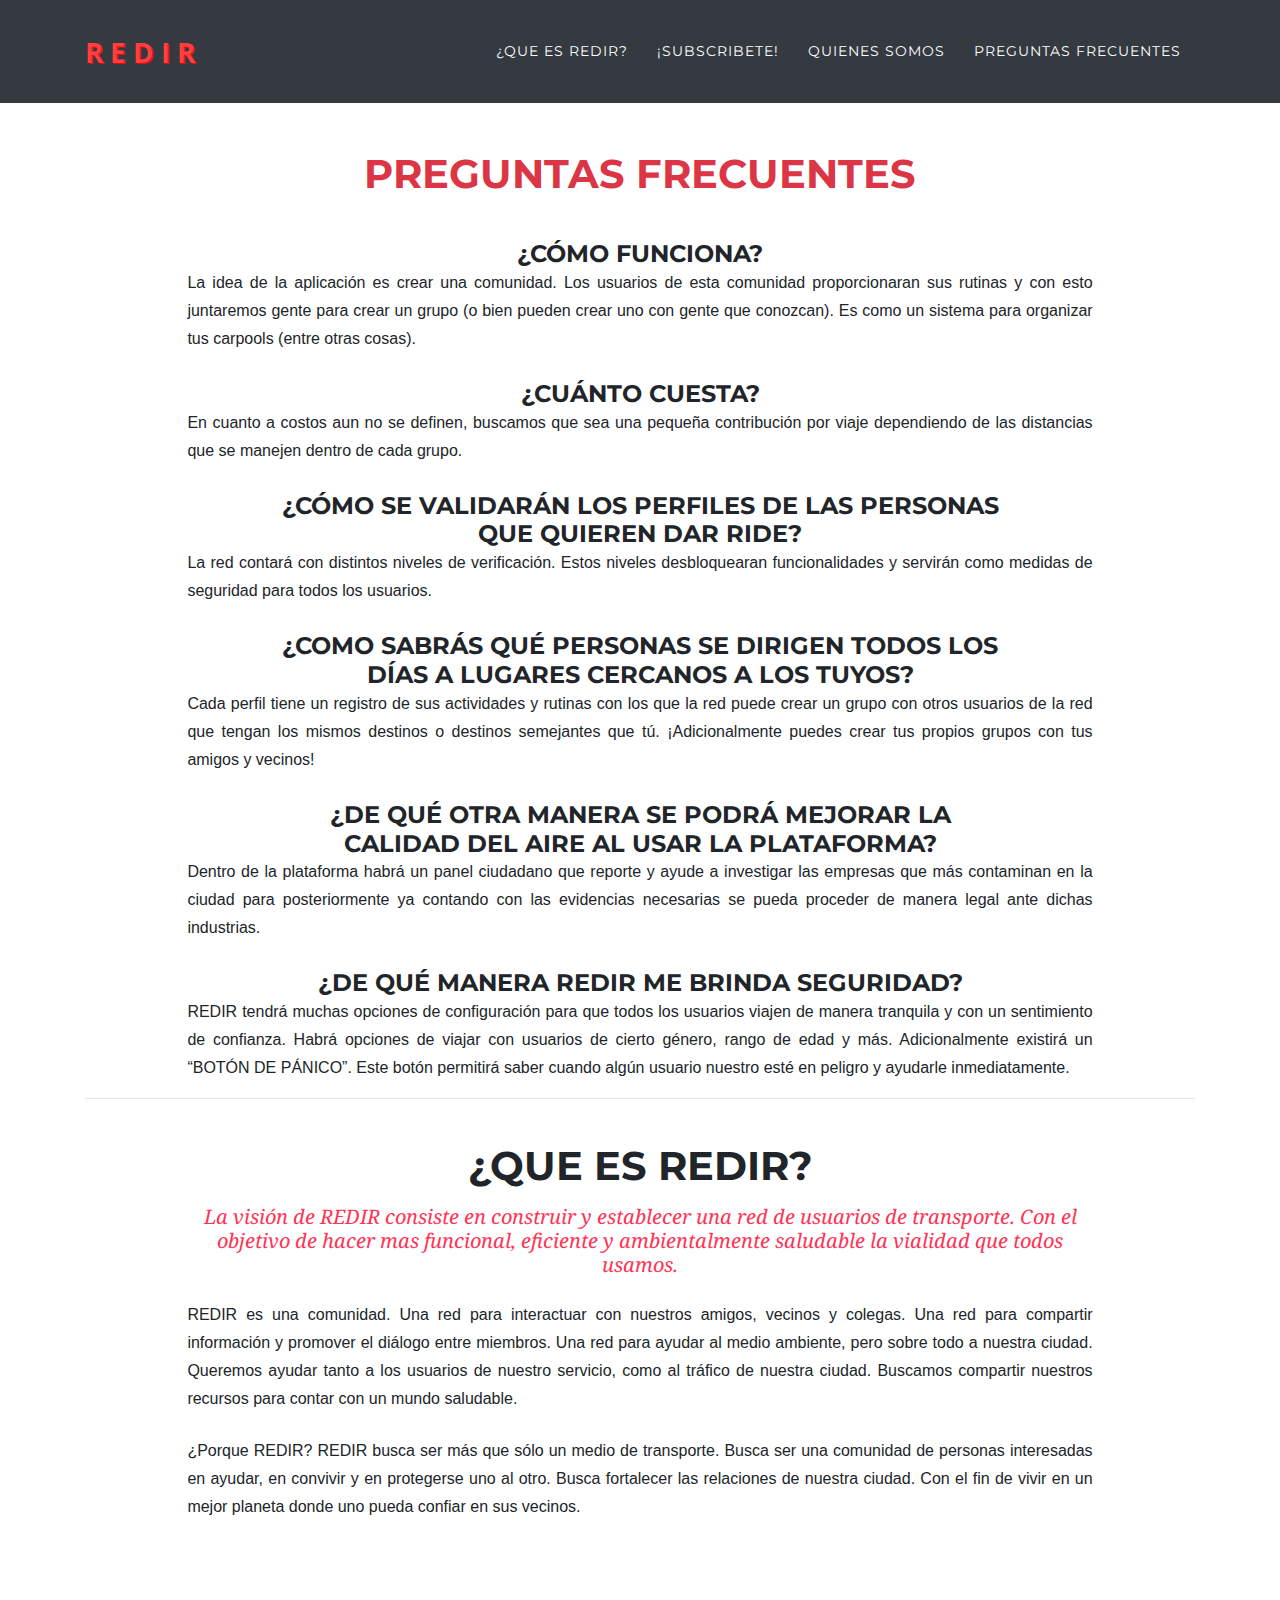
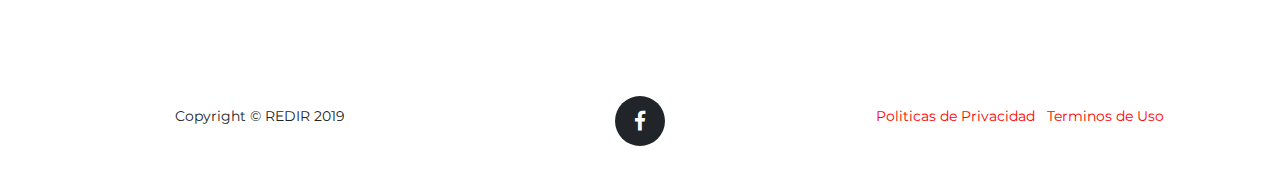
<file: faq.html>
<!DOCTYPE html>
<html lang="en">

<head>
  <meta charset="utf-8">
  <meta http-equiv="X-UA-Compatible" content="IE=edge">
  <meta name="viewport" content="width=device-width, initial-scale=1, shrink-to-fit=no">
  <meta name="author" content="REDIR">
  <meta name="description" content="REDIR">
  <title>REDIR</title>

  <!-- Bootstrap core CSS -->
  <link href="vendor/bootstrap/css/bootstrap.min.css" rel="stylesheet">

  <!-- Custom fonts for this template -->
  <link href="vendor/fontawesome-free/css/all.min.css" rel="stylesheet" type="text/css">
  <link href="https://fonts.googleapis.com/css?family=Montserrat:400,700" rel="stylesheet" type="text/css">
  <link href='https://fonts.googleapis.com/css?family=Kaushan+Script' rel='stylesheet' type='text/css'>
  <link href='https://fonts.googleapis.com/css?family=Droid+Serif:400,700,400italic,700italic' rel='stylesheet' type='text/css'>
  <link href='https://fonts.googleapis.com/css?family=Roboto+Slab:400,100,300,700' rel='stylesheet' type='text/css'>
  <link href='https://fonts.googleapis.com/css?family=Open+Sans' rel='stylesheet' type='text/css'>

  <!-- Custom styles for this template -->
  <link href="css/agency.css" rel="stylesheet">
  
    <!--Local style-->
  <style>
    #vision {
        font-size: 20px;
        color: #ff3355;
        margin:0 8vw;
    }
    .faq-question {
        margin-top:3vh;
    }
    .faq-question h4 {
        margin:0 15vw;
    }
    .faq-question p {
        margin:0 8vw;
    }
    @media (max-width: 768px) {
        .faq-question h4 {
            margin:0 0;
        }
        .faq-question p {
            margin:0 0;
        }
    }
  </style>
</head>

<body id="page-top">
  <!-- Navigation -->
  <nav class="navbar navbar-expand-lg navbar-dark fixed-top bg-dark" id="mainNav">
    <div class="container">
      <a class="navbar-brand js-scroll-trigger" href="index.html#page-top">R E D I R</a>
      <button class="navbar-toggler navbar-toggler-right" type="button" data-toggle="collapse" data-target="#navbarResponsive" aria-controls="navbarResponsive" aria-expanded="false" aria-label="Toggle navigation">
        Menu
        <i class="fas fa-bars"></i>
      </button>
      <div class="collapse navbar-collapse" id="navbarResponsive">
        <ul class="navbar-nav text-uppercase ml-auto">
          <li class="nav-item">
            <a class="nav-link js-scroll-trigger" href="index.html#services">¿Que es REDIR?</a>
          </li>
          <li class="nav-item">
            <a class="nav-link js-scroll-trigger" href="index.html#contact">¡Subscribete!</a>
          </li>
          <li class="nav-item">
            <a class="nav-link js-scroll-trigger" href="index.html#footer">Quienes somos</a>
          </li>
            <li class="nav-item">
                <a class="nav-link js-scroll-trigger" href="faq.html">Preguntas frecuentes</a>
            </li>
        </ul>
      </div>
    </div>
  </nav>
  
    <!-- FAQ Questions -->
  <section id="faq">
    <div class="container">
      <div class="row">
        <div class="col-lg-12 text-center">
          <h2 class="section-heading text-uppercase text-danger">Preguntas frecuentes</h2>
        </div>
        <div class="col-lg-12 text-center faq-question">
            <h4 class="section-heading text-uppercase">¿Cómo funciona?</h4>
            <p class="text-justify">La idea de la aplicación es crear una comunidad. Los usuarios de esta comunidad proporcionaran sus rutinas y con esto juntaremos gente para crear un grupo (o bien pueden crear uno con gente que conozcan). Es como un sistema para organizar tus carpools (entre otras cosas).</p>
        </div>
        <div class="col-lg-12 text-center faq-question">
            <h4 class="section-heading text-uppercase">¿Cuánto cuesta?</h4>
            <p class="text-justify">En cuanto a costos aun no se definen, buscamos que sea una pequeña contribución por viaje dependiendo de las distancias que se manejen dentro de cada grupo.</p>
        </div>
        <div class="col-lg-12 text-center faq-question">
            <h4 class="section-heading text-uppercase">¿Cómo se validarán los perfiles de las personas que quieren dar ride?</h4>
            <p class="text-justify">La red contará con distintos niveles de verificación. Estos niveles desbloquearan funcionalidades y servirán como medidas de seguridad para todos los usuarios.</p>
        </div>
        <div class="col-lg-12 text-center faq-question">
            <h4 class="section-heading text-uppercase">¿Como sabrás qué personas se dirigen todos los días a lugares cercanos a los tuyos?</h4>
            <p class="text-justify">Cada perfil tiene un registro de sus actividades y rutinas con los que la red puede crear un grupo con otros usuarios de la red que tengan los mismos destinos o destinos semejantes que tú. ¡Adicionalmente puedes crear tus propios grupos con tus amigos y vecinos!</p>
        </div>
        <div class="col-lg-12 text-center faq-question">
            <h4 class="section-heading text-uppercase">¿De qué otra manera se podrá mejorar la calidad del aire al usar la plataforma?</h4>
            <p class="text-justify">Dentro de la plataforma habrá un panel ciudadano que reporte y ayude a investigar las empresas que más contaminan en la ciudad para posteriormente ya contando con las evidencias necesarias se pueda proceder de manera legal ante dichas industrias.</p>
        </div>
        <div class="col-lg-12 text-center faq-question">
            <h4 class="section-heading text-uppercase">¿De qué manera REDIR me brinda seguridad?</h4>
            <p class="text-justify">REDIR tendrá muchas opciones de configuración para que todos los usuarios viajen de manera tranquila y con un sentimiento de confianza. Habrá opciones de viajar con usuarios de cierto género, rango de edad y más. Adicionalmente existirá un “BOTÓN DE PÁNICO”. Este botón permitirá saber cuando algún usuario nuestro esté en peligro y ayudarle inmediatamente.</p>
        </div>
      </div>
      <hr>
      <div class="row">
        <div class="col-lg-12 text-center faq-question">
          <h2 class="section-heading text-uppercase">¿Que es REDIR?</h2>
          <h3 class="section-subheading text-black" id="vision">La visión de REDIR consiste en construir y establecer una red de usuarios de transporte. Con el objetivo de hacer mas funcional, eficiente y ambientalmente saludable la vialidad que todos usamos.</h3>
          <br>
          <p class="text-justify">REDIR es una comunidad. Una red para interactuar con nuestros amigos, vecinos y colegas. Una red para compartir información y promover el diálogo entre miembros. Una red para ayudar al medio ambiente, pero sobre todo a nuestr<!---->a<!----> ciudad<!--planeta-->. Queremos ayudar tanto a los usuarios de nuestro servicio, como al tráfico de nuestr<!---->a<!----> ciudad<!--planeta-->. Buscamos compartir nuestros recursos para contar con un mundo saludable.</p>
          <br>
          <p class="text-justify">¿Porque REDIR? REDIR busca ser más que sólo un medio de transporte. Busca ser una comunidad de personas interesadas en ayudar, en convivir y en protegerse uno al otro. Busca fortalecer las relaciones de nuestr<!---->a<!----> ciudad<!--planeta-->. Con el fin de vivir en un mejor planeta donde uno pueda confiar en sus vecinos.</p>
        </div>
      </div>
    </div>
  </section>
  
  <!-- Footer -->
  <footer id="footer">
    <div class="container">
      <div style="height:8vh;" class="row">
        <div class="col-md-4">
          <span class="copyright">Copyright &copy; REDIR 2019</span>
        </div>
        <div class="col-md-4">
          <ul class="list-inline social-buttons">
            <!-- <li class="list-inline-item">
              <a href="#">
                <i class="fab fa-twitter"></i>
              </a>
            </li> -->
            <li class="list-inline-item">
              <a target="_blank" href="https://www.facebook.com/REDIR-376597069849602/">
                <i class="fab fa-facebook-f"></i>
              </a>
            </li>
            <!-- <li class="list-inline-item">
              <a href="#">
                <i class="fab fa-linkedin-in"></i>
              </a>
            </li> -->
          </ul>
        </div>
        <div class="col-md-4">
          <ul class="list-inline quicklinks">
            <li class="list-inline-item">
              <a href="#">Politicas de Privacidad</a>
            </li>
            <li class="list-inline-item">
              <a href="#">Terminos de Uso</a>
            </li>
          </ul>
        </div>
      </div>
    </div>
  </footer>

  <!-- Bootstrap core JavaScript -->
  <script src="vendor/jquery/jquery.min.js"></script>
  <script src="vendor/bootstrap/js/bootstrap.bundle.min.js"></script>

  <!-- Plugin JavaScript -->
  <script src="vendor/jquery-easing/jquery.easing.min.js"></script>

  <!-- Contact form JavaScript -->
  <script src="js/jqBootstrapValidation.js"></script>
  <script src="js/contact_me.js"></script>

  <!-- Custom scripts for this template -->
  <script src="js/agency.min.js"></script>
</body>
</html>
</file>
<file: css/agency.css>
2/*!
 * Start Bootstrap - Agency v5.0.7 (https://startbootstrap.com/template-overviews/agency)
 * Copyright 2013-2019 Start Bootstrap
 * Licensed under MIT (https://github.com/BlackrockDigital/startbootstrap-agency/blob/master/LICENSE)
 */

body {
  overflow-x: hidden;
  font-family: 'Roboto Slab', -apple-system, BlinkMacSystemFont, 'Segoe UI', Roboto, 'Helvetica Neue', Arial, sans-serif, 'Apple Color Emoji', 'Segoe UI Emoji', 'Segoe UI Symbol', 'Noto Color Emoji';
}

p {
  line-height: 1.75;
}

a {
  color: #ff0000;
}

a:hover {
  color: #fec503;
}

.text-primary {
  color: #fed136 !important;
}

h1,
h2,
h3,
h4,
h5,
h6 {
  font-weight: 700;
  font-family: 'Montserrat', -apple-system, BlinkMacSystemFont, 'Segoe UI', Roboto, 'Helvetica Neue', Arial, sans-serif, 'Apple Color Emoji', 'Segoe UI Emoji', 'Segoe UI Symbol', 'Noto Color Emoji';
}

section {
  padding: 100px 0;
}

section h2.section-heading {
  font-size: 40px;
  margin-top: 0;
  margin-bottom: 15px;
}

section h3.section-subheading {
  font-size: 16px;
  font-weight: 400;
  font-style: italic;
  margin-bottom: 75px;
  text-transform: none;
  font-family: 'Droid Serif', -apple-system, BlinkMacSystemFont, 'Segoe UI', Roboto, 'Helvetica Neue', Arial, sans-serif, 'Apple Color Emoji', 'Segoe UI Emoji', 'Segoe UI Symbol', 'Noto Color Emoji';
}

@media (min-width: 768px) {
  section {
    padding: 150px 0;
  }
}

.btn {
  font-family: 'Montserrat', -apple-system, BlinkMacSystemFont, 'Segoe UI', Roboto, 'Helvetica Neue', Arial, sans-serif, 'Apple Color Emoji', 'Segoe UI Emoji', 'Segoe UI Symbol', 'Noto Color Emoji';
  font-weight: 700;
}

.btn-xl {
  font-size: 18px;
  padding: 20px 40px;
}

.btn-primary {
  background-color: #ff4040;
  border-color: #ff4040;
}

.btn-primary:active, .btn-primary:focus, .btn-primary:hover {
  background-color: #ff0000 !important;
  border-color: #ff0000 !important;
  color: white;
}

.btn-primary:active, .btn-primary:focus {
  -webkit-box-shadow: 0 0 0 0.2rem rgba(255, 0, 0, 0.5) !important;
  box-shadow: 0 0 0 0.2rem rgba(255, 0, 0, 0.5) !important;
}

::selection {
  background: #fed136;
  text-shadow: none;
}

img::selection {
  background: transparent;
}

img::-moz-selection {
  background: transparent;
}

#mainNav {
  background-color: #212529;
}

#mainNav .navbar-toggler {
  font-size: 12px;
  right: 0;
  padding: 13px;
  text-transform: uppercase;
  color: white;
  border: 0;
  background-color: #ff0000;
  font-family: 'Montserrat', -apple-system, BlinkMacSystemFont, 'Segoe UI', Roboto, 'Helvetica Neue', Arial, sans-serif, 'Apple Color Emoji', 'Segoe UI Emoji', 'Segoe UI Symbol', 'Noto Color Emoji';
}

#mainNav .navbar-toggler:active {
  background-color: #ff4040;
}

#mainNav .navbar-brand {
  color: #ff4040;
  font-weight: bold;
  text-shadow: 1px 1px #ff0000;
  font-family: 'Open Sans', -apple-system, BlinkMacSystemFont, 'Segoe UI', Roboto, 'Helvetica Neue', Arial, sans-serif, 'Apple Color Emoji', 'Segoe UI Emoji', 'Segoe UI Symbol', 'Noto Color Emoji';
}

#mainNav .navbar-brand.active, #mainNav .navbar-brand:active, #mainNav .navbar-brand:focus, #mainNav .navbar-brand:hover {
  color: #ff0000;
}

#mainNav .navbar-nav .nav-item .nav-link {
  font-size: 90%;
  font-weight: 400;
  padding: 0.75em 0;
  letter-spacing: 1px;
  color: white;
  font-family: 'Montserrat', -apple-system, BlinkMacSystemFont, 'Segoe UI', Roboto, 'Helvetica Neue', Arial, sans-serif, 'Apple Color Emoji', 'Segoe UI Emoji', 'Segoe UI Symbol', 'Noto Color Emoji';
}

#mainNav .navbar-nav .nav-item .nav-link.active {
  color: #ff0000;
}
#mainNav .navbar-nav .nav-item .nav-link:hover {
  color: #ff4040;
}

@media (min-width: 992px) {
  #mainNav {
    padding-top: 25px;
    padding-bottom: 25px;
    -webkit-transition: padding-top 0.3s, padding-bottom 0.3s;
    transition: padding-top 0.3s, padding-bottom 0.3s;
    border: none;
    background-color: transparent;
  }
  #mainNav .navbar-brand {
    font-size: 1.75em;
    -webkit-transition: all 0.3s;
    transition: all 0.3s;
  }
  #mainNav .navbar-nav .nav-item .nav-link {
    padding: 1.1em 1em !important;
  }
  #mainNav.navbar-shrink {
    padding-top: 0;
    padding-bottom: 0;
    background-color: #212529;
  }
  #mainNav.navbar-shrink .navbar-brand {
    font-size: 1.25em;
    padding: 12px 0;
  }
}

header.masthead {
  text-align: center;
  color: white;
  background-image: url("../img/12.jpg");
  background-repeat: no-repeat;
  background-attachment: scroll;
  background-position: center center;
  background-size: cover;
}

header.masthead .intro-text {
  padding-top: 150px;
  padding-bottom: 100px;
}

header.masthead .intro-text .intro-lead-in {
  font-size: 22px;
  font-style: italic;
  line-height: 22px;
  margin-bottom: 25px;
  text-shadow: 2px 2px #000000;
  font-family: 'Droid Serif', -apple-system, BlinkMacSystemFont, 'Segoe UI', Roboto, 'Helvetica Neue', Arial, sans-serif, 'Apple Color Emoji', 'Segoe UI Emoji', 'Segoe UI Symbol', 'Noto Color Emoji';
}

header.masthead .intro-text .intro-heading {
  font-size: 50px;
  font-weight: 700;
  line-height: 50px;
  margin-bottom: 25px;
  text-shadow: 2px 2px #000000;
  font-family: 'Montserrat', -apple-system, BlinkMacSystemFont, 'Segoe UI', Roboto, 'Helvetica Neue', Arial, sans-serif, 'Apple Color Emoji', 'Segoe UI Emoji', 'Segoe UI Symbol', 'Noto Color Emoji';
}

@media (min-width: 768px) {
  header.masthead .intro-text {
    padding-top: 300px;
    padding-bottom: 200px;
  }
  header.masthead .intro-text .intro-lead-in {
    font-size: 40px;
    font-style: italic;
    line-height: 40px;
    margin-bottom: 25px;
    font-family: 'Droid Serif', -apple-system, BlinkMacSystemFont, 'Segoe UI', Roboto, 'Helvetica Neue', Arial, sans-serif, 'Apple Color Emoji', 'Segoe UI Emoji', 'Segoe UI Symbol', 'Noto Color Emoji';
  }
  header.masthead .intro-text .intro-heading {
    font-size: 75px;
    font-weight: 700;
    line-height: 75px;
    margin-bottom: 50px;
    font-family: 'Montserrat', -apple-system, BlinkMacSystemFont, 'Segoe UI', Roboto, 'Helvetica Neue', Arial, sans-serif, 'Apple Color Emoji', 'Segoe UI Emoji', 'Segoe UI Symbol', 'Noto Color Emoji';
  }
}

.service-heading {
  margin: 15px 0;
  text-transform: none;
}

#portfolio .portfolio-item {
  right: 0;
  margin: 0 0 15px;
}

#portfolio .portfolio-item .portfolio-link {
  position: relative;
  display: block;
  max-width: 400px;
  margin: 0 auto;
  cursor: pointer;
}

#portfolio .portfolio-item .portfolio-link .portfolio-hover {
  position: absolute;
  width: 100%;
  height: 100%;
  -webkit-transition: all ease 0.5s;
  transition: all ease 0.5s;
  opacity: 0;
  background: rgba(254, 209, 54, 0.9);
}

#portfolio .portfolio-item .portfolio-link .portfolio-hover:hover {
  opacity: 1;
}

#portfolio .portfolio-item .portfolio-link .portfolio-hover .portfolio-hover-content {
  font-size: 20px;
  position: absolute;
  top: 50%;
  width: 100%;
  height: 20px;
  margin-top: -12px;
  text-align: center;
  color: white;
}

#portfolio .portfolio-item .portfolio-link .portfolio-hover .portfolio-hover-content i {
  margin-top: -12px;
}

#portfolio .portfolio-item .portfolio-link .portfolio-hover .portfolio-hover-content h3,
#portfolio .portfolio-item .portfolio-link .portfolio-hover .portfolio-hover-content h4 {
  margin: 0;
}

#portfolio .portfolio-item .portfolio-caption {
  max-width: 400px;
  margin: 0 auto;
  padding: 25px;
  text-align: center;
  background-color: #fff;
}

#portfolio .portfolio-item .portfolio-caption h4 {
  margin: 0;
  text-transform: none;
}

#portfolio .portfolio-item .portfolio-caption p {
  font-size: 16px;
  font-style: italic;
  margin: 0;
  font-family: 'Droid Serif', -apple-system, BlinkMacSystemFont, 'Segoe UI', Roboto, 'Helvetica Neue', Arial, sans-serif, 'Apple Color Emoji', 'Segoe UI Emoji', 'Segoe UI Symbol', 'Noto Color Emoji';
}

#portfolio * {
  z-index: 2;
}

@media (min-width: 767px) {
  #portfolio .portfolio-item {
    margin: 0 0 30px;
  }
}

.portfolio-modal {
  padding-right: 0px !important;
}

.portfolio-modal .modal-dialog {
  margin: 1rem;
  max-width: 100vw;
}

.portfolio-modal .modal-content {
  padding: 100px 0;
  text-align: center;
}

.portfolio-modal .modal-content h2 {
  font-size: 3em;
  margin-bottom: 15px;
}

.portfolio-modal .modal-content p {
  margin-bottom: 30px;
}

.portfolio-modal .modal-content p.item-intro {
  font-size: 16px;
  font-style: italic;
  margin: 20px 0 30px;
  font-family: 'Droid Serif', -apple-system, BlinkMacSystemFont, 'Segoe UI', Roboto, 'Helvetica Neue', Arial, sans-serif, 'Apple Color Emoji', 'Segoe UI Emoji', 'Segoe UI Symbol', 'Noto Color Emoji';
}

.portfolio-modal .modal-content ul.list-inline {
  margin-top: 0;
  margin-bottom: 30px;
}

.portfolio-modal .modal-content img {
  margin-bottom: 30px;
}

.portfolio-modal .modal-content button {
  cursor: pointer;
}

.portfolio-modal .close-modal {
  position: absolute;
  top: 25px;
  right: 25px;
  width: 75px;
  height: 75px;
  cursor: pointer;
  background-color: transparent;
}

.portfolio-modal .close-modal:hover {
  opacity: 0.3;
}

.portfolio-modal .close-modal .lr {
  /* Safari and Chrome */
  z-index: 1051;
  width: 1px;
  height: 75px;
  margin-left: 35px;
  /* IE 9 */
  -webkit-transform: rotate(45deg);
  transform: rotate(45deg);
  background-color: #212529;
}

.portfolio-modal .close-modal .lr .rl {
  /* Safari and Chrome */
  z-index: 1052;
  width: 1px;
  height: 75px;
  /* IE 9 */
  -webkit-transform: rotate(90deg);
  transform: rotate(90deg);
  background-color: #212529;
}

.timeline {
  position: relative;
  padding: 0;
  list-style: none;
}

.timeline:before {
  position: absolute;
  top: 0;
  bottom: 0;
  left: 40px;
  width: 2px;
  margin-left: -1.5px;
  content: '';
  background-color: #e9ecef;
}

.timeline > li {
  position: relative;
  min-height: 50px;
  margin-bottom: 50px;
}

.timeline > li:after, .timeline > li:before {
  display: table;
  content: ' ';
}

.timeline > li:after {
  clear: both;
}

.timeline > li .timeline-panel {
  position: relative;
  float: right;
  width: 100%;
  padding: 0 20px 0 100px;
  text-align: left;
}

.timeline > li .timeline-panel:before {
  right: auto;
  left: -15px;
  border-right-width: 15px;
  border-left-width: 0;
}

.timeline > li .timeline-panel:after {
  right: auto;
  left: -14px;
  border-right-width: 14px;
  border-left-width: 0;
}

.timeline > li .timeline-image {
  position: absolute;
  z-index: 100;
  left: 0;
  width: 80px;
  height: 80px;
  margin-left: 0;
  text-align: center;
  color: white;
  border: 7px solid #e9ecef;
  border-radius: 100%;
  background-color: #fed136;
}

.timeline > li .timeline-image h4 {
  font-size: 10px;
  line-height: 14px;
  margin-top: 12px;
}

.timeline > li.timeline-inverted > .timeline-panel {
  float: right;
  padding: 0 20px 0 100px;
  text-align: left;
}

.timeline > li.timeline-inverted > .timeline-panel:before {
  right: auto;
  left: -15px;
  border-right-width: 15px;
  border-left-width: 0;
}

.timeline > li.timeline-inverted > .timeline-panel:after {
  right: auto;
  left: -14px;
  border-right-width: 14px;
  border-left-width: 0;
}

.timeline > li:last-child {
  margin-bottom: 0;
}

.timeline .timeline-heading h4 {
  margin-top: 0;
  color: inherit;
}

.timeline .timeline-heading h4.subheading {
  text-transform: none;
}

.timeline .timeline-body > ul,
.timeline .timeline-body > p {
  margin-bottom: 0;
}

@media (min-width: 768px) {
  .timeline:before {
    left: 50%;
  }
  .timeline > li {
    min-height: 100px;
    margin-bottom: 100px;
  }
  .timeline > li .timeline-panel {
    float: left;
    width: 41%;
    padding: 0 20px 20px 30px;
    text-align: right;
  }
  .timeline > li .timeline-image {
    left: 50%;
    width: 100px;
    height: 100px;
    margin-left: -50px;
  }
  .timeline > li .timeline-image h4 {
    font-size: 13px;
    line-height: 18px;
    margin-top: 16px;
  }
  .timeline > li.timeline-inverted > .timeline-panel {
    float: right;
    padding: 0 30px 20px 20px;
    text-align: left;
  }
}

@media (min-width: 992px) {
  .timeline > li {
    min-height: 150px;
  }
  .timeline > li .timeline-panel {
    padding: 0 20px 20px;
  }
  .timeline > li .timeline-image {
    width: 150px;
    height: 150px;
    margin-left: -75px;
  }
  .timeline > li .timeline-image h4 {
    font-size: 18px;
    line-height: 26px;
    margin-top: 30px;
  }
  .timeline > li.timeline-inverted > .timeline-panel {
    padding: 0 20px 20px;
  }
}

@media (min-width: 1200px) {
  .timeline > li {
    min-height: 170px;
  }
  .timeline > li .timeline-panel {
    padding: 0 20px 20px 100px;
  }
  .timeline > li .timeline-image {
    width: 170px;
    height: 170px;
    margin-left: -85px;
  }
  .timeline > li .timeline-image h4 {
    margin-top: 40px;
  }
  .timeline > li.timeline-inverted > .timeline-panel {
    padding: 0 100px 20px 20px;
  }
}

.team-member {
  margin-bottom: 50px;
  text-align: center;
}

.team-member img {
  width: 225px;
  height: 225px;
  border: 7px solid #fff;
}

.team-member h4 {
  margin-top: 25px;
  margin-bottom: 0;
  text-transform: none;
}

.team-member p {
  margin-top: 0;
}

section#contact {
  background-color: #212529;
  background-image: url("../img/map-image.png");
  background-repeat: no-repeat;
  background-position: center;
}

section#contact .section-heading {
  color: #fff;
}

section#contact .form-group {
  margin-bottom: 25px;
}

section#contact .form-group input,
section#contact .form-group textarea {
  padding: 20px;
}

section#contact .form-group input.form-control {
  height: auto;
}

section#contact .form-group textarea.form-control {
  height: 248px;
}

section#contact .form-control:focus {
  border-color: #fed136;
  -webkit-box-shadow: none;
  box-shadow: none;
}

section#contact ::-webkit-input-placeholder {
  font-weight: 700;
  color: #ced4da;
  font-family: 'Montserrat', -apple-system, BlinkMacSystemFont, 'Segoe UI', Roboto, 'Helvetica Neue', Arial, sans-serif, 'Apple Color Emoji', 'Segoe UI Emoji', 'Segoe UI Symbol', 'Noto Color Emoji';
}

section#contact :-moz-placeholder {
  font-weight: 700;
  color: #ced4da;
  font-family: 'Montserrat', -apple-system, BlinkMacSystemFont, 'Segoe UI', Roboto, 'Helvetica Neue', Arial, sans-serif, 'Apple Color Emoji', 'Segoe UI Emoji', 'Segoe UI Symbol', 'Noto Color Emoji';
}

section#contact ::-moz-placeholder {
  font-weight: 700;
  color: #ced4da;
  font-family: 'Montserrat', -apple-system, BlinkMacSystemFont, 'Segoe UI', Roboto, 'Helvetica Neue', Arial, sans-serif, 'Apple Color Emoji', 'Segoe UI Emoji', 'Segoe UI Symbol', 'Noto Color Emoji';
}

section#contact :-ms-input-placeholder {
  font-weight: 700;
  color: #ced4da;
  font-family: 'Montserrat', -apple-system, BlinkMacSystemFont, 'Segoe UI', Roboto, 'Helvetica Neue', Arial, sans-serif, 'Apple Color Emoji', 'Segoe UI Emoji', 'Segoe UI Symbol', 'Noto Color Emoji';
}

footer {
  padding: 25px 0;
  text-align: center;
}

footer span.copyright {
  font-size: 90%;
  line-height: 40px;
  text-transform: none;
  font-family: 'Montserrat', -apple-system, BlinkMacSystemFont, 'Segoe UI', Roboto, 'Helvetica Neue', Arial, sans-serif, 'Apple Color Emoji', 'Segoe UI Emoji', 'Segoe UI Symbol', 'Noto Color Emoji';
}

footer ul.quicklinks {
  font-size: 90%;
  line-height: 40px;
  margin-bottom: 0;
  text-transform: none;
  font-family: 'Montserrat', -apple-system, BlinkMacSystemFont, 'Segoe UI', Roboto, 'Helvetica Neue', Arial, sans-serif, 'Apple Color Emoji', 'Segoe UI Emoji', 'Segoe UI Symbol', 'Noto Color Emoji';
}

ul.social-buttons {
  margin-bottom: 0;
}

ul.social-buttons li a {
  font-size: 20px;
  line-height: 50px;
  display: block;
  width: 50px;
  height: 50px;
  -webkit-transition: all 0.3s;
  transition: all 0.3s;
  color: white;
  border-radius: 100%;
  outline: none;
  background-color: #212529;
}

ul.social-buttons li a:active, ul.social-buttons li a:focus, ul.social-buttons li a:hover {
  background-color: #fed136;
}
</file>
